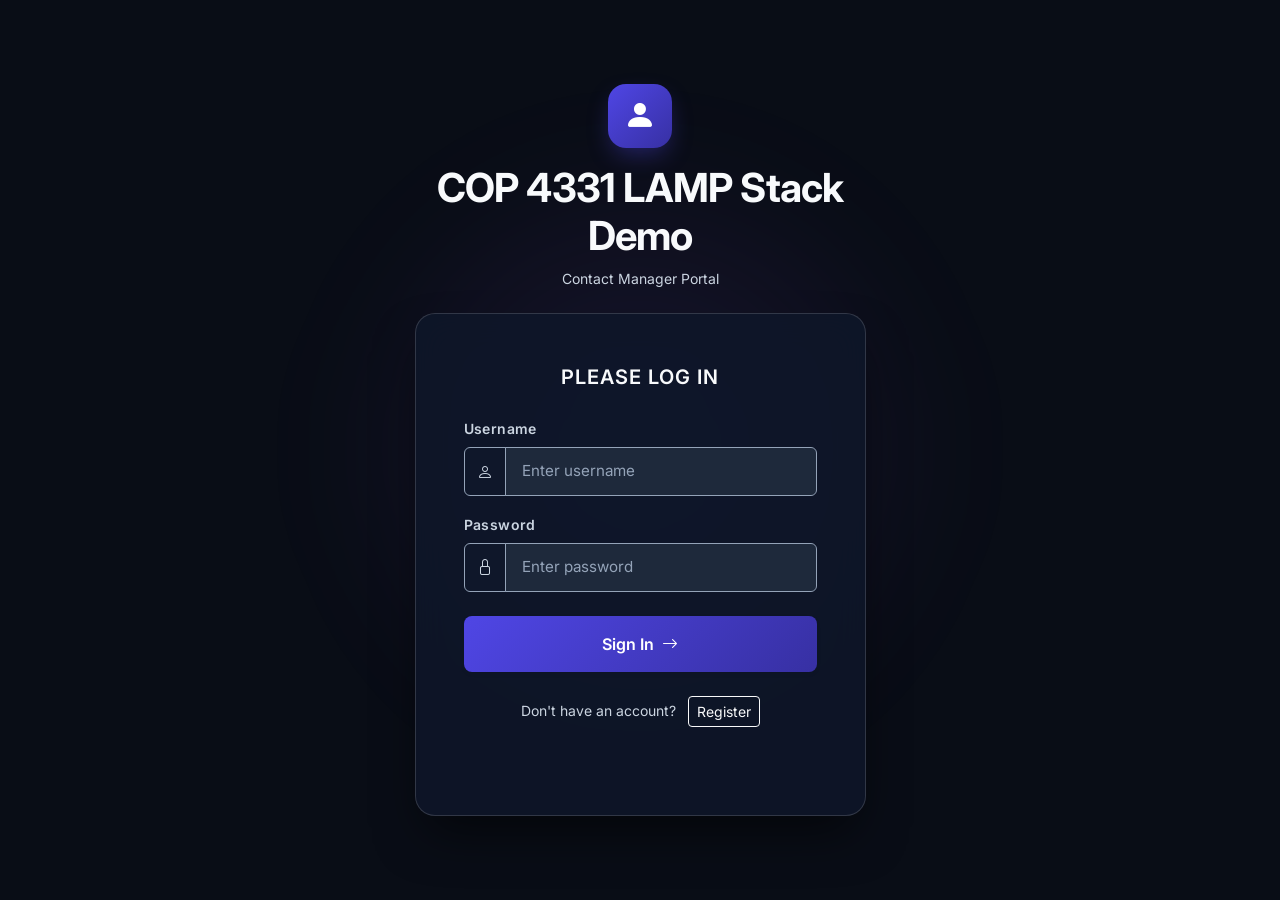
<file: index.html>
<!DOCTYPE html>
<html lang="en" data-bs-theme="dark">
<head>
    <meta charset="UTF-8">
    <meta name="viewport" content="width=device-width, initial-scale=1.0">
    <title>COP 4331 LAMP Stack Demo</title>
    <!-- Google Fonts -->
    <link rel="preconnect" href="https://fonts.googleapis.com">
    <link rel="preconnect" href="https://fonts.gstatic.com" crossorigin>
    <link href="https://fonts.googleapis.com/css2?family=Inter:wght@300;400;500;600;700&amp;display=swap" rel="stylesheet">
    <!-- Bootstrap 5.3 & Icons -->
    <link href="https://cdn.jsdelivr.net/npm/bootstrap@5.3.3/dist/css/bootstrap.min.css" rel="stylesheet">
    <link href="https://cdn.jsdelivr.net/npm/bootstrap-icons@1.11.3/font/bootstrap-icons.min.css" rel="stylesheet">
    <!-- Favicon -->
    <link rel="icon" type="image/svg+xml" href="images/favicon.svg">
    <link rel="alternate icon" href="favicon.ico">
    <!-- Custom Styles -->
    <link href="css/styles.css" rel="stylesheet">
    <!-- Scripts -->
    <script type="text/javascript" src="js/md5.js"></script>
    <script type="text/javascript" src="js/code.js"></script>
</head>
<body class="d-flex align-items-center justify-content-center min-vh-100 py-5">
    <div class="background-glow"></div>
    <main class="container">
        <div class="row justify-content-center">
            <div class="col-12 col-sm-10 col-md-8 col-lg-5">
                
                <!-- Title Header -->
                <div class="text-center mb-4">
                    <div class="app-icon-wrapper mb-3 mx-auto">
                        <i class="bi bi-person-fill"></i>
                    </div>
                    <h1 id="title" class="fw-bold tracking-tight">COP 4331 LAMP Stack Demo</h1>
                    <p class="text-secondary-contrast small">Contact Manager Portal</p>
                </div>

                <!-- Login Card -->
                <div id="loginDiv" class="card glass-card shadow-lg border-0 p-4 p-sm-5">
                    <div class="card-body p-0">
                        <span id="inner-title" class="d-block text-center fw-semibold text-uppercase tracking-wider mb-4 fs-5">Please Log In</span>
                        
                        <form id="loginForm" onsubmit="event.preventDefault(); doLogin();" class="needs-validation">
                            <!-- Username Input Group -->
                            <div class="mb-3">
                                <label for="loginName" class="form-label form-label-contrast small">Username</label>
                                <div class="input-group">
                                    <span class="input-group-text"><i class="bi bi-person text-secondary-contrast"></i></span>
                                    <input type="text" id="loginName" class="form-control" placeholder="Enter username" required />
                                </div>
                            </div>
                            
                            <!-- Password Input Group -->
                            <div class="mb-4">
                                <label for="loginPassword" class="form-label form-label-contrast small">Password</label>
                                <div class="input-group">
                                    <span class="input-group-text"><i class="bi bi-lock text-secondary-contrast"></i></span>
                                    <input type="password" id="loginPassword" class="form-control" placeholder="Enter password" required />
                                </div>
                            </div>

                            <!-- Login Button -->
                            <button type="submit" id="loginButton" class="buttons btn btn-primary w-100 py-3 fw-semibold rounded-3 shadow-sm d-flex align-items-center justify-content-center gap-2">
                                <span>Sign In</span>
                                <i class="bi bi-arrow-right"></i>
                            </button>
                        </form>

                        <div class="text-center mt-4">
                            <span class="text-secondary-contrast small">Don't have an account?</span>
                            <a href="register.html" class="btn btn-outline-light btn-sm ms-2">Register</a>
                        </div>

                        <!-- Feedback Result Message -->
                        <div class="mt-3 text-center">
                            <span id="loginResult" class="small fw-semibold"></span>
                        </div>
                    </div>
                </div>

            </div>
        </div>
    </main>
    <script src="https://cdn.jsdelivr.net/npm/bootstrap@5.3.3/dist/js/bootstrap.bundle.min.js"></script>
</body>
</html>
</file>
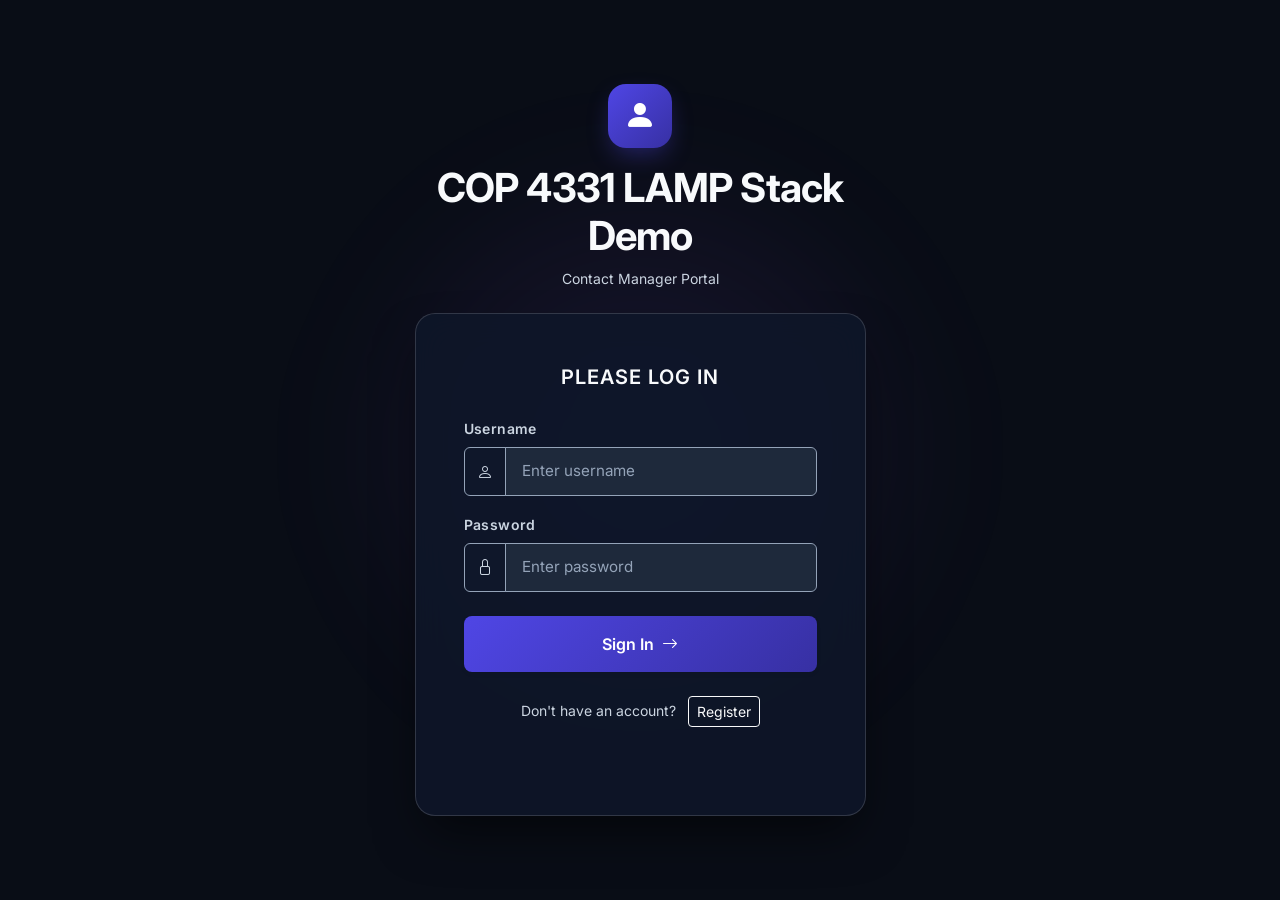
<file: admin.html>
<!DOCTYPE html>
<html lang="en" data-bs-theme="dark">
<head>
    <meta charset="UTF-8">
    <meta name="viewport" content="width=device-width, initial-scale=1.0">
    <title>User Administration | COP 4331</title>
   
    <link href="https://cdn.jsdelivr.net/npm/bootstrap@5.3.3/dist/css/bootstrap.min.css" rel="stylesheet">
    <link href="https://cdn.jsdelivr.net/npm/bootstrap-icons@1.11.3/font/bootstrap-icons.min.css" rel="stylesheet">
    <link rel="alternate icon" href="favicon.ico">
    <link href="css/styles.css" rel="stylesheet">
    <script src="js/admin.js?v=2" defer></script>
</head>
<body class="py-4 py-md-5">
    <div class="background-glow"></div>
    <main class="container">
        <header class="d-flex flex-column flex-md-row align-items-center justify-content-between mb-4 pb-3 border-bottom border-secondary-subtle gap-3">
            <div class="d-flex align-items-center gap-3">
                <div class="app-icon-wrapper-sm">
					<i class="bi bi-shield-lock-fill" aria-hidden="test"></i></div>
                <div>
                    <h1 id="title" class="h3 fw-bold mb-0">User Administration</h1>
                    <span class="small text-secondary-contrast">Signed in as <strong id="adminName"></strong></span>
                </div>
            </div>
            <div class="d-flex gap-2">
                <a href="contact.html" class="btn btn-outline-light btn-sm rounded-pill px-3">
                    <i class="bi bi-arrow-left me-1"></i> Contacts
                </a>
                <button id="adminLogout" type="button" class="btn btn-outline-danger btn-sm rounded-pill px-3">
                    <i class="bi bi-box-arrow-right me-1"></i> Log Out
                </button>
            </div>
        </header>

        <section class="card glass-card shadow-lg border-0 p-4 mb-4">
            <div class="card-body p-0">
                <h2 class="h5 fw-bold mb-3"><i class="bi bi-person-plus-fill text-primary me-2"></i>Create Administrator</h2>
                <form id="createAdminForm" class="row g-3">
                    <div class="col-12 col-md-6">
                        <label for="adminFirstName" class="form-label form-label-contrast">First name</label>
                        <input id="adminFirstName" class="form-control" maxlength="50" required>
                    </div>
                    <div class="col-12 col-md-6">
                        <label for="adminLastName" class="form-label form-label-contrast">Last name</label>
                        <input id="adminLastName" class="form-control" maxlength="50" required>
                    </div>
                    <div class="col-12 col-md-6">
                        <label for="adminUsername" class="form-label form-label-contrast">Username</label>
                        <input id="adminUsername" class="form-control" maxlength="50" autocomplete="off" required>
                    </div>
                    <div class="col-12 col-md-6">
                        <label for="adminPassword" class="form-label form-label-contrast">Temporary password</label>
                        <input id="adminPassword" type="password" class="form-control" minlength="8" autocomplete="new-password" required>
                    </div>
                    <div class="col-12 d-flex flex-column flex-sm-row align-items-sm-center gap-3">
                        <button type="submit" class="btn btn-success px-4">
                            <i class="bi bi-person-plus me-1"></i> Create Admin
                        </button>
                        <span id="adminResult" class="small fw-semibold" aria-live="polite"></span>
                    </div>
                </form>
            </div>
        </section>

        <section class="card glass-card shadow-lg border-0 p-4">
            <div class="card-body p-0">
                <h2 class="h5 fw-bold mb-3"><i class="bi bi-people-fill text-primary me-2"></i>Users</h2>
		<div id="adminActionPanel" class="alert alert-secondary d-none mb-3" role="alert">
    			<div class="d-flex justify-content-between align-items-center mb-3">
        			<strong id="adminActionTitle">Admin Action</strong>
        			<button type="button" id="cancelAdminAction" class="btn-close" aria-label="Close"></button>
    			</div>

		    <div id="adminActionContent"></div>
		</div>
                <div class="table-responsive">
                    <table class="table table-dark table-hover align-middle mb-0">
                        <thead>
                            <tr>
                                <th scope="col">Name</th>
                                <th scope="col">Username</th>
                                <th scope="col">Role</th>
                                <th scope="col">Status</th>
                                <th scope="col">Actions</th>
                            </tr>
                        </thead>
                        <tbody id="userRows"></tbody>
                    </table>
                </div>
            </div>
        </section>
    </main>
</body>
</html>
</file>
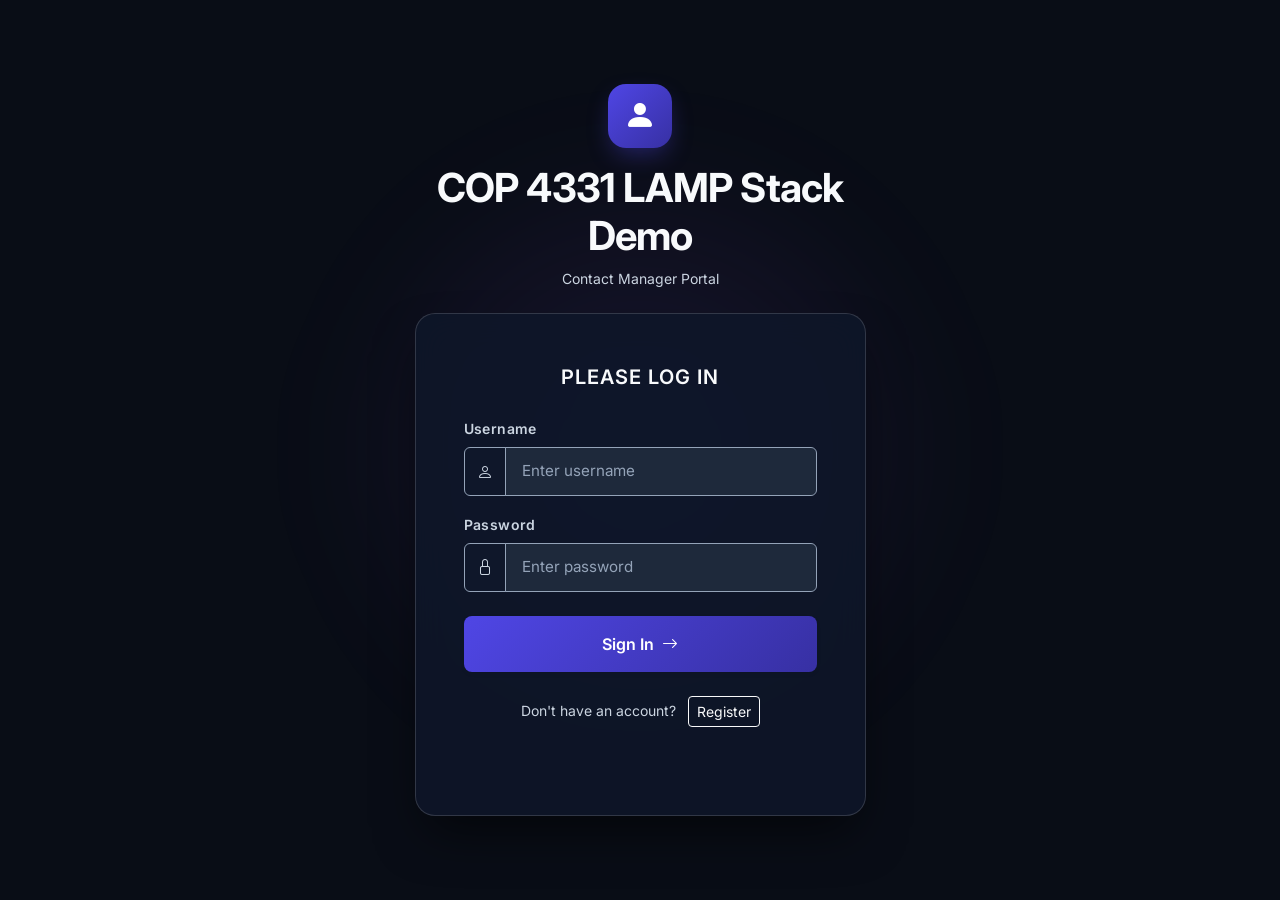
<file: contact.html>
<!DOCTYPE html>
<html lang="en" data-bs-theme="dark">
<head>
    <meta charset="UTF-8">
    <meta name="viewport" content="width=device-width, initial-scale=1.0">
    <title>COP 4331 LAMP Stack Demo</title>
    <meta name="description" content="Contact Manager application for managing personal contacts.">
    <!-- Google Fonts -->
   
    <!-- Bootstrap 5.3 & Icons -->
    <link href="https://cdn.jsdelivr.net/npm/bootstrap@5.3.3/dist/css/bootstrap.min.css" rel="stylesheet">
    <link href="https://cdn.jsdelivr.net/npm/bootstrap-icons@1.11.3/font/bootstrap-icons.min.css" rel="stylesheet">
    <!-- Favicon -->
    <link rel="icon" type="image/svg+xml" href="images/favicon.svg">
    <link rel="alternate icon" href="favicon.ico">
    <!-- Custom Styles -->
    <link href="css/styles.css" rel="stylesheet">
    <!-- Scripts -->
    <script type="text/javascript" src="js/code.js"></script>
    <script type="text/javascript">
        document.addEventListener('DOMContentLoaded', function() {
            readCookie();
        }, false);
    </script>
</head>
<body class="py-4 py-md-5">
    <div class="background-glow"></div>
    <main class="container">
        <div class="row justify-content-center">
            <div class="col-12 col-md-10 col-lg-8">

                <!-- Header / User Bar -->
                <div class="d-flex flex-column flex-md-row align-items-center justify-content-between mb-4 pb-3 border-bottom border-secondary-subtle gap-3">
                    <div class="d-flex align-items-center gap-3">
                        <div class="app-icon-wrapper-sm">
                            <i class="bi bi-person-fill"></i>
                        </div>
                        <h1 id="title" class="h3 fw-bold mb-0">COP 4331 LAMP Stack</h1>
                    </div>
                    
                    <!-- Logged In User Info & Logout Button -->
                    <div id="loggedInDiv" class="d-flex align-items-center gap-3 bg-body-tertiary px-3 py-2 rounded-pill border">
                        <span id="userName" class="small fw-medium text-body"></span>
                        <a id="adminLink" class="btn btn-outline-light btn-sm rounded-pill px-3 d-none" href="admin.html">
                            <i class="bi bi-shield-lock me-1"></i> Admin
                        </a>
                        <button type="button" id="logoutButton" class="buttons btn btn-outline-danger btn-sm rounded-pill px-3" onclick="doLogout();">
                            <i class="bi bi-box-arrow-right me-1"></i> Log Out
                        </button>
                    </div>
                </div>

                <!-- Access UI Card -->
                <div id="accessUIDiv" class="card glass-card shadow-lg border-0 p-4 p-md-5">
                    <div class="card-body p-0">
                        <h2 class="h5 fw-bold mb-4 d-flex align-items-center gap-2 text-white">
                            <i class="bi bi-sliders text-primary"></i> Contact Manager
                        </h2>

                        <!-- Search Section -->
                        <div class="section-card p-4 rounded-4 border mb-4">
                            <label for="searchText" class="form-label form-label-contrast small text-uppercase">Search Contacts</label>
                            <div class="input-group">
                                <span class="input-group-text"><i class="bi bi-search text-secondary-contrast"></i></span>
                                <input type="text" id="searchText" class="form-control" placeholder="Type a contact name (e.g. John Doe)" onkeyup="if(event.key === 'Enter') searchContacts();" />
                                <button type="button" id="searchContactButton" class="buttons btn btn-primary px-4 fw-semibold" onclick="searchContacts();">
                                    Search Contact
                                </button>
                            </div>
                            <div class="mt-3">
                                <span id="contactSearchResult" class="text-info-wcag small fw-semibold"></span>
                                <div id="contactList" class="mt-3"></div>
                            </div>
                        </div>

                        <!-- Add Contact Section -->
                        <div class="section-card p-4 rounded-4 border">
                            <div class="d-flex align-items-center justify-content-between mb-3">
                                <h3 class="h6 form-label-contrast text-uppercase mb-0">Add New Contact</h3>
                                <i class="bi bi-person-plus text-primary"></i>
                            </div>
                            <div class="row g-3">
                                <div class="col-md-6">
                                    <label for="contactFirstName" class="visually-hidden">First name</label>
                                    <input type="text" id="contactFirstName" class="form-control" maxlength="50" placeholder="First name" />
                                </div>
                                <div class="col-md-6">
                                    <label for="contactLastName" class="visually-hidden">Last name</label>
                                    <input type="text" id="contactLastName" class="form-control" maxlength="50" placeholder="Last name" />
                                </div>
                                <div class="col-md-6">
                                    <label for="contactEmail" class="visually-hidden">Email</label>
                                    <input type="email" id="contactEmail" class="form-control" maxlength="100" placeholder="Email" />
                                </div>
                                <div class="col-md-6">
                                    <label for="contactPhone" class="visually-hidden">Phone</label>
                                    <input type="tel" id="contactPhone" class="form-control" maxlength="20" placeholder="Phone" />
                                </div>
                                <div class="col-md-6">
                                    <label for="contactBirthday" class="form-label form-label-contrast small">Birthday (optional)</label>
                                    <input type="date" id="contactBirthday" class="form-control" />
                                </div>
                                <div class="col-md-6 d-flex align-items-end">
                                    <button type="button" id="addContactButton" class="buttons btn btn-success w-100 fw-semibold" onclick="addContact();">
                                        <i class="bi bi-plus-circle me-1"></i> Add Contact
                                    </button>
                                </div>
                            </div>
                            <div class="mt-3 text-start">
                                <span id="contactAddResult" class="small fw-semibold" aria-live="polite"></span>
                            </div>
                        </div>

                        <!-- Edit Contact Section -->
                        <div id="editContactSection" class="section-card p-4 rounded-4 border mt-4 d-none">
                            <h3 class="h6 form-label-contrast text-uppercase mb-3">
                                <i class="bi bi-pencil me-1"></i> Edit Contact
                            </h3>
                            <input type="hidden" id="editContactId" />
                            <div class="row g-3">
                                <div class="col-md-6">
                                    <label for="editFirstName" class="visually-hidden">First name</label>
                                    <input type="text" id="editFirstName" class="form-control" maxlength="50" placeholder="First name" />
                                </div>
                                <div class="col-md-6">
                                    <label for="editLastName" class="visually-hidden">Last name</label>
                                    <input type="text" id="editLastName" class="form-control" maxlength="50" placeholder="Last name" />
                                </div>
                                <div class="col-md-6">
                                    <label for="editEmail" class="visually-hidden">Email</label>
                                    <input type="email" id="editEmail" class="form-control" maxlength="100" placeholder="Email" />
                                </div>
                                <div class="col-md-6">
                                    <label for="editPhone" class="visually-hidden">Phone</label>
                                    <input type="tel" id="editPhone" class="form-control" maxlength="20" placeholder="Phone" />
                                </div>
                                <div class="col-md-6">
                                    <label for="editBirthday" class="form-label form-label-contrast small">Birthday (optional)</label>
                                    <input type="date" id="editBirthday" class="form-control" />
                                </div>
                                <div class="col-md-6 d-flex align-items-end gap-2">
                                    <button type="button" class="buttons btn btn-success flex-fill" onclick="saveEditedContact();">
                                        <i class="bi bi-check-circle me-1"></i> Save
                                    </button>
                                    <button type="button" class="btn btn-secondary flex-fill" onclick="cancelEditContact();">Cancel</button>
                                </div>
                            </div>
                            <div class="mt-3">
                                <span id="editContactResult" class="small fw-semibold" aria-live="polite"></span>
                            </div>
                        </div>

                    </div>
                </div>

            </div>
        </div>
    </main>
    <script src="https://cdn.jsdelivr.net/npm/bootstrap@5.3.3/dist/js/bootstrap.bundle.min.js"></script>
</body>
</html>
</file>
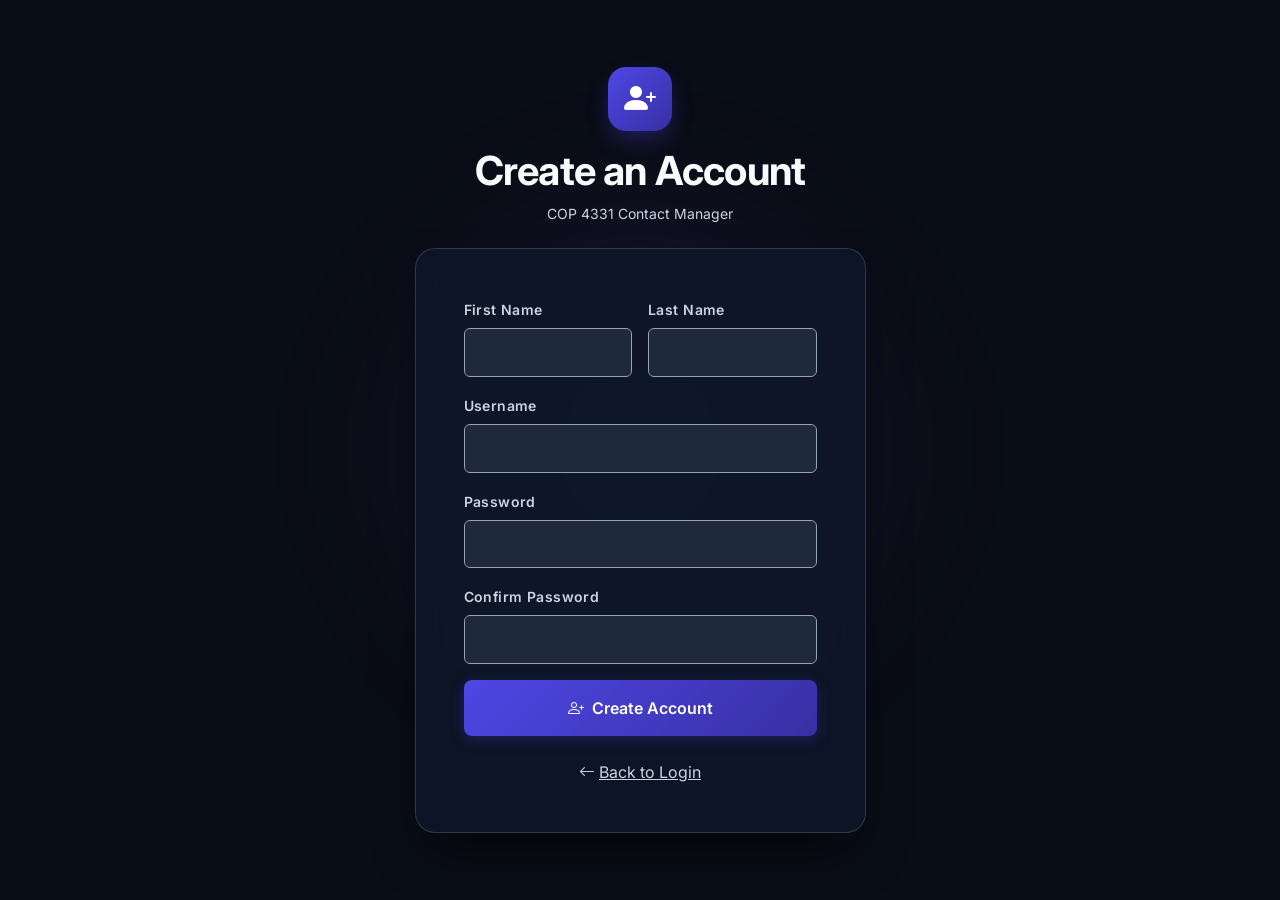
<file: register.html>
<!DOCTYPE html>
<html lang="en" data-bs-theme="dark">
<head>
    <meta charset="UTF-8">
    <meta name="viewport" content="width=device-width, initial-scale=1.0">
    <title>Register | COP 4331 Contact Manager</title>
    <link rel="preconnect" href="https://fonts.googleapis.com">
    <link rel="preconnect" href="https://fonts.gstatic.com" crossorigin>
    <link href="https://fonts.googleapis.com/css2?family=Inter:wght@300;400;500;600;700&amp;display=swap" rel="stylesheet">
    <link href="https://cdn.jsdelivr.net/npm/bootstrap@5.3.3/dist/css/bootstrap.min.css" rel="stylesheet">
    <link href="https://cdn.jsdelivr.net/npm/bootstrap-icons@1.11.3/font/bootstrap-icons.min.css" rel="stylesheet">
    <link rel="alternate icon" href="favicon.ico">
    <link href="css/styles.css" rel="stylesheet">
    <script src="js/code.js" defer></script>
</head>
<body class="d-flex align-items-center justify-content-center min-vh-100 py-5">
    <div class="background-glow"></div>
    <main class="container">
        <div class="row justify-content-center">
            <div class="col-12 col-sm-10 col-md-8 col-lg-5">
                <div class="text-center mb-4">
                    <div class="app-icon-wrapper mb-3 mx-auto">
                        <i class="bi bi-person-plus-fill"></i>
                    </div>
                    <h1 id="title" class="fw-bold tracking-tight">Create an Account</h1>
                    <p class="text-secondary-contrast small">COP 4331 Contact Manager</p>
                </div>

                <div class="card glass-card shadow-lg border-0 p-4 p-sm-5">
                    <div class="card-body p-0">
                        <form id="registerForm" onsubmit="event.preventDefault(); registerUser();">
                            <div class="row g-3">
                                <div class="col-sm-6">
                                    <label for="registerFirstName" class="form-label form-label-contrast small">First Name</label>
                                    <input type="text" id="registerFirstName" class="form-control" maxlength="50" autocomplete="given-name" required>
                                </div>
                                <div class="col-sm-6">
                                    <label for="registerLastName" class="form-label form-label-contrast small">Last Name</label>
                                    <input type="text" id="registerLastName" class="form-control" maxlength="50" autocomplete="family-name" required>
                                </div>
                                <div class="col-12">
                                    <label for="registerUsername" class="form-label form-label-contrast small">Username</label>
                                    <input type="text" id="registerUsername" class="form-control" maxlength="50" autocomplete="username" required>
                                </div>
                                <div class="col-12">
                                    <label for="registerPassword" class="form-label form-label-contrast small">Password</label>
                                    <input type="password" id="registerPassword" class="form-control" minlength="8" autocomplete="new-password" required>
                                </div>
                                <div class="col-12">
                                    <label for="registerPasswordConfirm" class="form-label form-label-contrast small">Confirm Password</label>
                                    <input type="password" id="registerPasswordConfirm" class="form-control" minlength="8" autocomplete="new-password" required>
                                </div>
                                <div class="col-12">
                                    <button type="submit" class="buttons btn btn-primary w-100 py-3 fw-semibold rounded-3">
                                        <i class="bi bi-person-plus me-2"></i>Create Account
                                    </button>
                                </div>
                            </div>
                        </form>
                        <div class="mt-3 text-center">
                            <span id="registerResult" class="small fw-semibold" aria-live="polite"></span>
                        </div>
                        <div class="text-center mt-4">
                            <a href="index.html" class="text-secondary-contrast">
                                <i class="bi bi-arrow-left me-1"></i>Back to Login
                            </a>
                        </div>
                    </div>
                </div>
            </div>
        </div>
    </main>
</body>
</html>
</file>
<file: css/styles.css>
/* ============================================================
   WCAG 2.1 AA / AAA Compliant Modern Theme Styles
   ============================================================ */

:root {
    --app-font: 'Inter', system-ui, -apple-system, sans-serif;
    
    /* WCAG AA/AAA Compliant Palette Tokens */
    --bg-dark: #090d16;
    --bg-card: #0f172a;
    --bg-section: #1e293b;
    --bg-input: #1e293b;

    /* High Contrast Text Tokens */
    --text-primary: #f8fafc;       /* 17.8:1 contrast on card */
    --text-secondary: #cbd5e1;     /* 12.0:1 contrast on card / 9.8:1 on section */
    --text-muted: #94a3b8;         /* 5.7:1 contrast on section */
    
    /* High Contrast Feedback Colors */
    --color-error: #f87171;         /* 6.45:1 contrast on card */
    --color-success: #34d399;       /* 9.29:1 contrast on card */
    --color-info: #38bdf8;          /* 6.83:1 contrast on section */
    
    /* Button Gradients meeting >= 4.5:1 contrast against #ffffff text */
    --primary-gradient: linear-gradient(135deg, #4f46e5 0%, #3730a3 100%);
    --success-gradient: linear-gradient(135deg, #059669 0%, #047857 100%);
}

body {
    font-family: var(--app-font);
    background: var(--bg-dark);
    color: var(--text-primary);
    min-height: 100vh;
    position: relative;
    overflow-x: hidden;
}

/* Background Ambient Glow Effects */
.background-glow {
    position: fixed;
    top: 50%;
    left: 50%;
    transform: translate(-50%, -50%);
    width: 650px;
    height: 650px;
    background: radial-gradient(circle, rgba(99, 102, 241, 0.12) 0%, rgba(168, 85, 247, 0.06) 40%, transparent 70%);
    z-index: -1;
    pointer-events: none;
    filter: blur(50px);
}

/* Typography & Titles */
#title {
    font-family: var(--app-font);
    color: var(--text-primary) !important;
    letter-spacing: -0.02em;
}

.text-secondary-contrast {
    color: var(--text-secondary) !important;
}

.form-label-contrast {
    color: var(--text-secondary) !important;
    font-weight: 600;
    letter-spacing: 0.03em;
}

/* App Icon Badges */
.app-icon-wrapper {
    width: 64px;
    height: 64px;
    border-radius: 18px;
    background: var(--primary-gradient);
    display: flex;
    align-items: center;
    justify-content: center;
    font-size: 2rem;
    color: #ffffff;
    box-shadow: 0 10px 25px -5px rgba(79, 70, 229, 0.4);
}

.app-icon-wrapper-sm {
    width: 42px;
    height: 42px;
    border-radius: 12px;
    background: var(--primary-gradient);
    display: flex;
    align-items: center;
    justify-content: center;
    font-size: 1.25rem;
    color: #ffffff;
    box-shadow: 0 4px 14px rgba(79, 70, 229, 0.3);
}

/* Glassmorphism Cards */
.glass-card {
    background: rgba(15, 23, 42, 0.85) !important;
    backdrop-filter: blur(16px);
    -webkit-backdrop-filter: blur(16px);
    border: 1px solid rgba(255, 255, 255, 0.15) !important;
    border-radius: 1.25rem !important;
    box-shadow: 0 25px 50px -12px rgba(0, 0, 0, 0.6) !important;
}

.section-card {
    background: var(--bg-section) !important;
    border: 1px solid rgba(255, 255, 255, 0.12) !important;
}

/* Form Controls, Inputs & High Contrast Placeholders */
.form-control {
    background-color: var(--bg-input) !important;
    color: var(--text-primary) !important;
    border: 1px solid var(--text-muted) !important;
    font-family: var(--app-font);
    padding: 0.75rem 1rem;
    font-size: 0.95rem;
}

.form-control::placeholder {
    color: var(--text-muted) !important;
    opacity: 1 !important; /* 5.71:1 contrast ratio */
}

.form-control:focus {
    box-shadow: 0 0 0 3px rgba(129, 140, 248, 0.35) !important;
    border-color: #818cf8 !important;
}

.input-group-text {
    background-color: #0f172a !important;
    color: var(--text-secondary) !important;
    border: 1px solid var(--text-muted) !important;
}

/* WCAG Compliant Button Styles */
.btn {
    font-family: var(--app-font);
    transition: all 0.2s ease-in-out;
}

.btn-primary {
    background: var(--primary-gradient) !important;
    color: #ffffff !important; /* 9.9:1 contrast ratio */
    border: none;
    box-shadow: 0 4px 14px rgba(55, 48, 163, 0.4);
}

.btn-primary:hover {
    transform: translateY(-1px);
    box-shadow: 0 6px 20px rgba(55, 48, 163, 0.6);
    background: linear-gradient(135deg, #3730a3 0%, #312e81 100%) !important;
}

.btn-success {
    background: var(--success-gradient) !important;
    color: #ffffff !important; /* 5.48:1 contrast ratio */
    border: none;
    box-shadow: 0 4px 14px rgba(4, 120, 87, 0.4);
}

.btn-success:hover {
    transform: translateY(-1px);
    box-shadow: 0 6px 20px rgba(4, 120, 87, 0.6);
    background: linear-gradient(135deg, #047857 0%, #065f46 100%) !important;
}

.btn-outline-danger {
    color: var(--color-error) !important; /* 5.29:1 contrast ratio */
    border-color: var(--color-error) !important;
    background: transparent;
}

.btn-outline-danger:hover {
    color: #ffffff !important;
    background-color: #b91c1c !important;
    border-color: #b91c1c !important;
}

/* Feedback Message Contrast Overrides */
#inner-title {
    color: var(--text-primary);
    letter-spacing: 0.05em;
}

#loginResult {
    display: inline-block;
    color: var(--color-error) !important; /* 6.45:1 contrast */
}

#contactAddResult {
    display: inline-block;
}

#contactAddResult.text-success, .text-success-wcag {
    color: var(--color-success) !important; /* 9.29:1 contrast */
}

#contactAddResult.text-danger, .text-danger-wcag {
    color: var(--color-error) !important; /* 6.45:1 contrast */
}

#contactSearchResult, .text-info-wcag {
    display: inline-block;
    color: var(--color-info) !important; /* 6.83:1 contrast */
}

#contactList {
    word-break: break-word;
    min-height: 400px;
}
#accessUIDiv {
    min-height: 300px;
}
</file>
